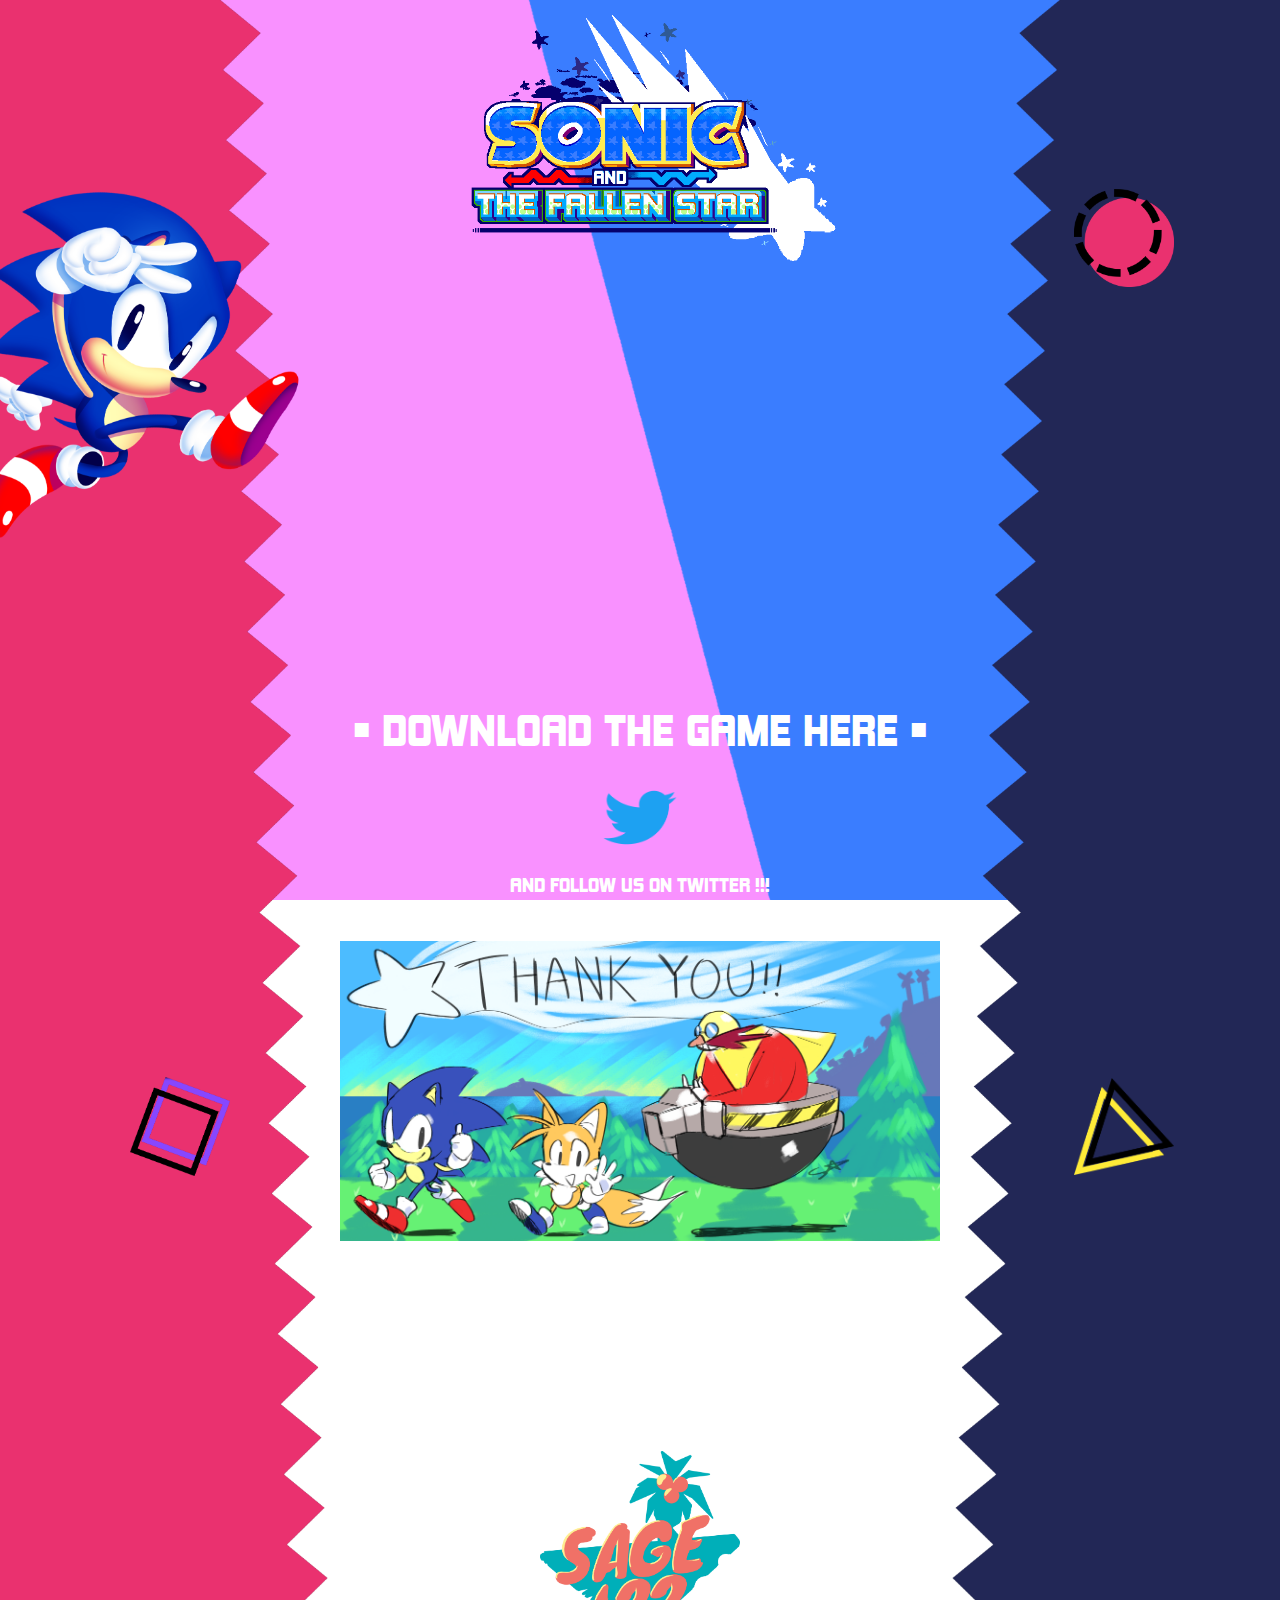
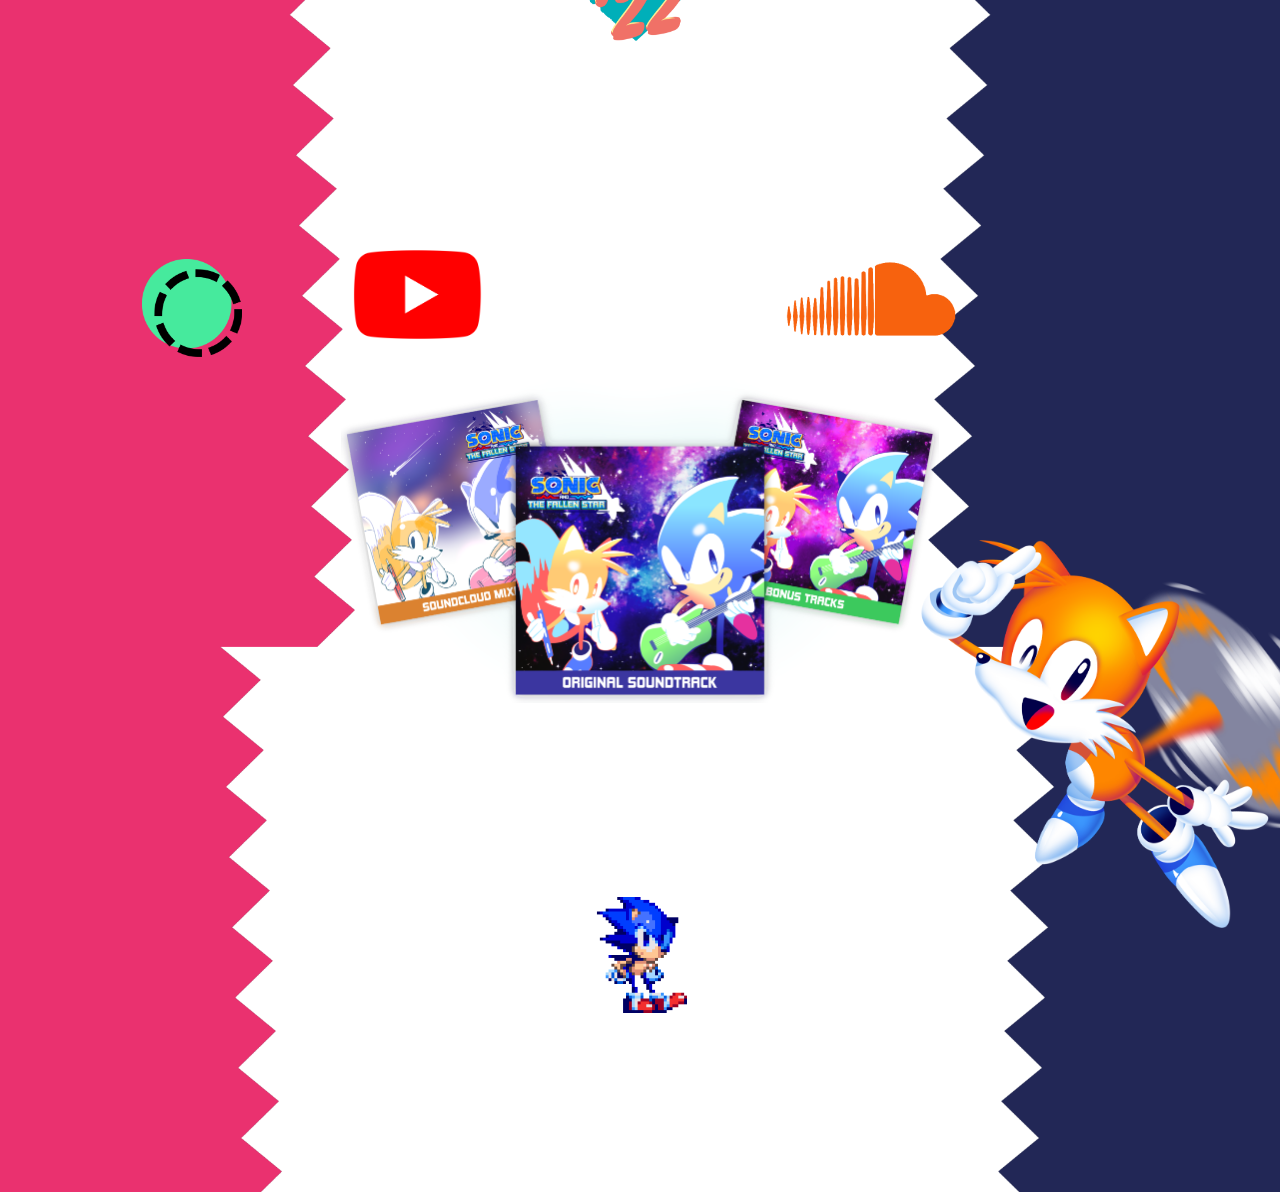
<file: index.html>
<!DOCTYPE html>
<html>
<head>
	<title>Home - Download | SONIC AND THE FALLEN STAR</title>
	<link rel="stylesheet" href="index.css" type="text/css" media="all">
	<link rel="icon" type="image/gif" href="favicon2.png"/>
	  <meta id="mtitle" property="og:title" content="Sonic And The Fallen Star | Home - Download">
	  <meta property="og:site_name" content="SONIC AND THE FALLEN STAR">
	  <meta property="og:url" content="https://stardropsmh.github.io/sonic-and-the-fallen-star/">
	  <meta property="og:image" content="https://raw.githubusercontent.com/StarDropSmh/sonic-and-the-fallen-star/main/favicon2.png">
	  <meta id="mdesc" property="og:description" content="The Official Website for the Sonic and The Fallen Star Fangame">
	  <meta name="theme-color" content="#f991ff">
	  <meta name="twitter:card" content="summary_large_image">
	  <meta name="twitter:creator" content="@SATFSDev">
	  <meta name="twitter:title" content="Sonic And The Fallen Star | Home - Download">
	  <meta name="twitter:description" content="The Official Website for the Sonic and The Fallen Star Fangame">
	  <meta name="twitter:image" content="https://raw.githubusercontent.com/StarDropSmh/sonic-and-the-fallen-star/main/favicon2.png">
	  <meta charset="utf-8">
	  <meta name="viewport" content="width=device-width, initial-scale=1" />
	  <meta name="google-site-verification" content="lEpBNUXSciNWWew1jXePiE1TEu3_acJdyny_8OIcdnI" />
</head>
<div class="wrapper">
	<h1><a href="index.html">
		<img href src="Images/FallenStarLogo.png"
			width="407.5" height="303" alt="Fallen Star Logo" title="Sonic And The Fallen Star | Home - Download">
			<id="Logo"></a>
	</h1>
	<h2>
		<iframe width="650" height="405" src="https://www.youtube.com/embed/oAsY4VEsmMk" title="YouTube video player" frameborder="0" allow="accelerometer; autoplay; clipboard-write; encrypted-media; gyroscope; picture-in-picture" allowfullscreen></iframe>
	<br>
		<p><a href="https://drive.google.com/file/d/1_3qM8O3UyZBnOHr02RtWgKqauIGODz__/view?usp=sharing" target="blank" rel="noopener noreferrer">• DOWNLOAD THE GAME HERE •</a></p>
	</h2>
	<h5>
		<br><br><br><br><br><br>
		<a href="https://twitter.com/SATFSDev">
		<img href src="Images/twtlink.png"
			width="78" height="63" alt="Twitter Logo" title="Follow Sonic and the Fallen Star on Twitter">
			<id="Twitter"><p>AND FOLLOW US ON TWITTER !!!</p></a>
		<br>
		<img href src="Images/FallenStarThankYou.png"
            width="600"alt="Thank You!">
            <id="Thank"></img>
		<img class="divider" src="Images/Divider.png"
                width="570" hight="54" alt="Divider"></img>
	</h5>
	<h4>
        <p>WE WERE AT <a href="https://sagexpo.org/" target="blank" rel="noopener noreferrer">SAGE 2022!</p>
            <img class="SAGE" src="Images/SAGE22MONOAM2U2ED.png"
			width="200" alt="SAGE"></a></img>
    </h4>
    <h5>
		<br><br><br>
        <a href="https://sonicfangameshq.com/forums/showcase/sonic-and-the-fallen-star.1399/" target="blank" rel="noopener noreferrer"><p>• SEE OUR BOOTH HERE •</p></a>
    </h5>
	<h3>
		<img class="divider" src="Images/Divider.png"
				width="570" hight="54" alt="Divider"></img>
		<div id="OSTLogos">
			<img class="ostlogo" src="Images/FallenStarOSTLogo.png"
				width="196.75" hight="109" alt="OST Logo">
					<a href="https://www.youtube.com/playlist?list=PL8if3My-NSVfZPO1HlhmvGYMVrwvDfpWY" target="blank" rel="noopener noreferrer">
					<img class="ytlink" src="Images/ytlink.png"
						width="128.75" hight="128" alt="YouTube Link" title="Listen to the OST on YouTube"></a>
					<a href="https://soundcloud.com/frogsundaevgm/sets/sonic-and-the-fallen-star-original-soundtrack" target="blank" rel="noopener noreferrer">
					<img class="sclink" src="Images/sclink.png"
						width="174" hight="104" alt="Soundcloud Link" title="Listen to the OST on Soundcloud"></a>
			</div>
			<br>
		<img href src="Images/Albums.png"
			width="598.25" hight="323.75" alt="Album Releases">
			<id="Logo"></img>
	</h3>
	<h4>
		<p><a href="https://drive.google.com/drive/folders/1ByXzo0Sz1an9hjzrPtXN6E3dadm0m8kv?usp=sharing">DOWNLOAD (MP3 320KBS)</a></p>
		<p><a href="https://drive.google.com/drive/folders/1x10oS8MvgBIQuadHysvAbA1I6TCmhQrt?usp=sharing">DOWNLOAD (FLAC 16-BIT)</a></p>
	</h4>
</div>
<h5><br><br><br>
	<img class="divider" src="Images/SonicIdle.gif"
		width="93" hight="120" alt="Sonic Waiting" title="if you like hovering so much, why don't you hover over a job application?"></img>
	<p>GAME DEVELOPED BY <a href="https://twitter.com/JustStarDrop"><u>STARDROP</u></a>
	<br>MUSIC COMPOSED BY <a href="https://twitter.com/FrogSundae"><u>HOLLIE TAYLOR</u></a>
    <br>ALTERNATE OST BY <a href="https://twitter.com/Hi_im_on_twitr"><u>HI</u></a>
	<br>TRAILER MADE BY <a href="https://twitter.com/usagidood"><u>USAGIDOOD</u></a>
	<br>WEBSITE DESIGNED BY <a href="https://twitter.com/the_weigman"><u>JOE WEIGMAN</u></a></p>
</h5>
</html>
</file>
<file: index.css>
@font-face {
	font-family: 'Kimberley';
	src: url('kimberley_bl.ttf');
}
html { 
  background: url(Images/BG_Shape4.png), url(Images/BG_Shape3.png), url(Images/BG_Shape2.png), url(Images/BG_Shape1.png), url(Images/BG_TailsRender.png), url(Images/BG_SonicRender.png), url(Images/BG_2.png), url(Images/BG_3.png), url(Images/BG_1.png) fixed;
  min-width: 1250px; /*suck my dick joe*/ /*okay hollie*/
  background-position: 91% 40%,/*triangle*/ 91% 7%,/*red circle*/ 12% 69%,/*green circle*/ 11% 40%,/*square*/ 109% 89%,/*tails render*/ -9% 7%,/*sonic render*/ right top,/*right bar*/ left top,/*left bar*/ center;/*bg*/
  background-size: 100px,/*triangle*/ 100px,/*red circle*/ 100px,/*green circle*/ 100px,/*square*/ 470px,/*tails render*/ 400px,/*sonic render*/ 355px,/*right bar*/ 355px,/*left bar*/ cover;/*bg*/
  background-repeat: no-repeat,/*triangle*/ no-repeat,/*red circle*/ no-repeat,/*green circle*/ no-repeat,/*square*/ no-repeat,/*tails render*/ no-repeat,/*sonic render*/ repeat-y,/*right bar*/ repeat-y,/*left bar*/ no-repeat;/*bg*/
}
body {
	font-family: 'Kimberley', Fallback, sans-serif;
	background-color: transparent;
}
a:link {
	text-decoration: none;
	color: white;
}
a:visited {
	color: white;
}
a:hover {
	color: #8747ff;
}
.wrapper {
	height: 100%;
	width: 1000px;
	display: block;
	margin: 0px auto;
	text-align: center
}
.divider {
	margin-top: 2.5em;
}
h1 {
	margin-top: -1em;
}
h2 {
	margin-top: -.8em;
	margin-bottom: -3em;
	color: white;
	font-size: 40px;
	line-height: 20px;
}
h3 {
	margin-top: -2em;
}
h4 {
	margin-bottom: 2em;
	color: white;
	font-size: 40px;
	line-height: 20px;
}
h5 {
	margin-top: -8em;
	text-align: center;
	color: white;
	font-size: 18px;
	line-height: 25px;
}
#OSTLogos {
	position: relative;
	bottom: .7em;
	right: 1.5em;
}
.ostlogo {
	position: relative;
	left: 10em;
}
.ytlink {
	position: relative;
	right: 11em;
}
.sclink {
	position: relative;
	top: 2.5em;
	left: 4.8em;
}
</file>
